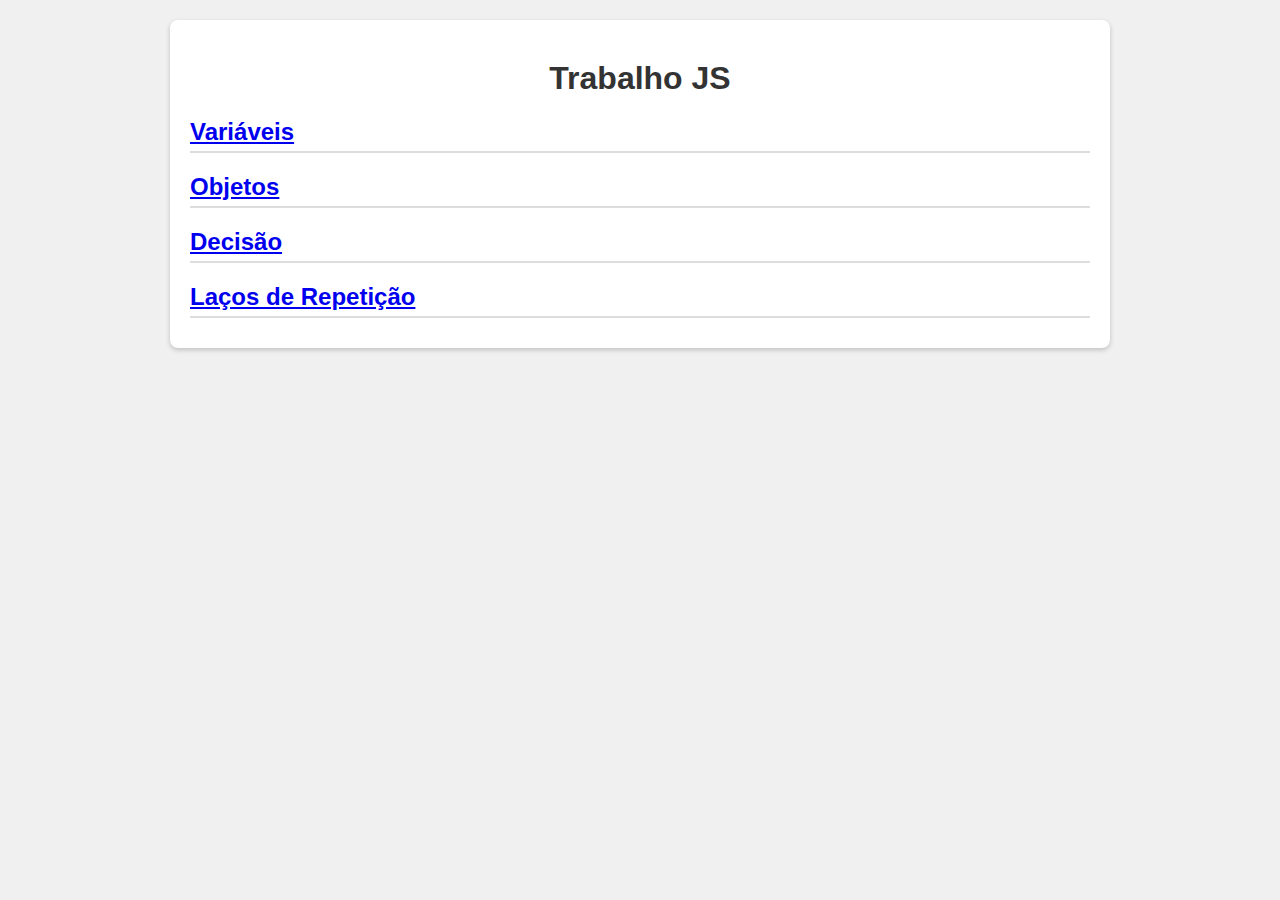
<file: index.html>
<!DOCTYPE html>
<html lang="pt-br">
<head>
    <meta charset="UTF-8">
    <meta name="viewport" content="width=device-width, initial-scale=1.0">
    <title>Trabalho JS</title>
    <link rel="stylesheet" href="style.css">
</head>
<body>
    <div class="container">
        <h1>Trabalho JS</h1>
        <h2><a href="variaveis.html">Variáveis</a></h2>
        <h2><a href="objetos.html">Objetos</a></h2>
        <h2><a href="decisao.html">Decisão</a></h2>
        <h2><a href="repeticoes.html">Laços de Repetição</a></h2>
    </div>
</body>
</html>
</file>
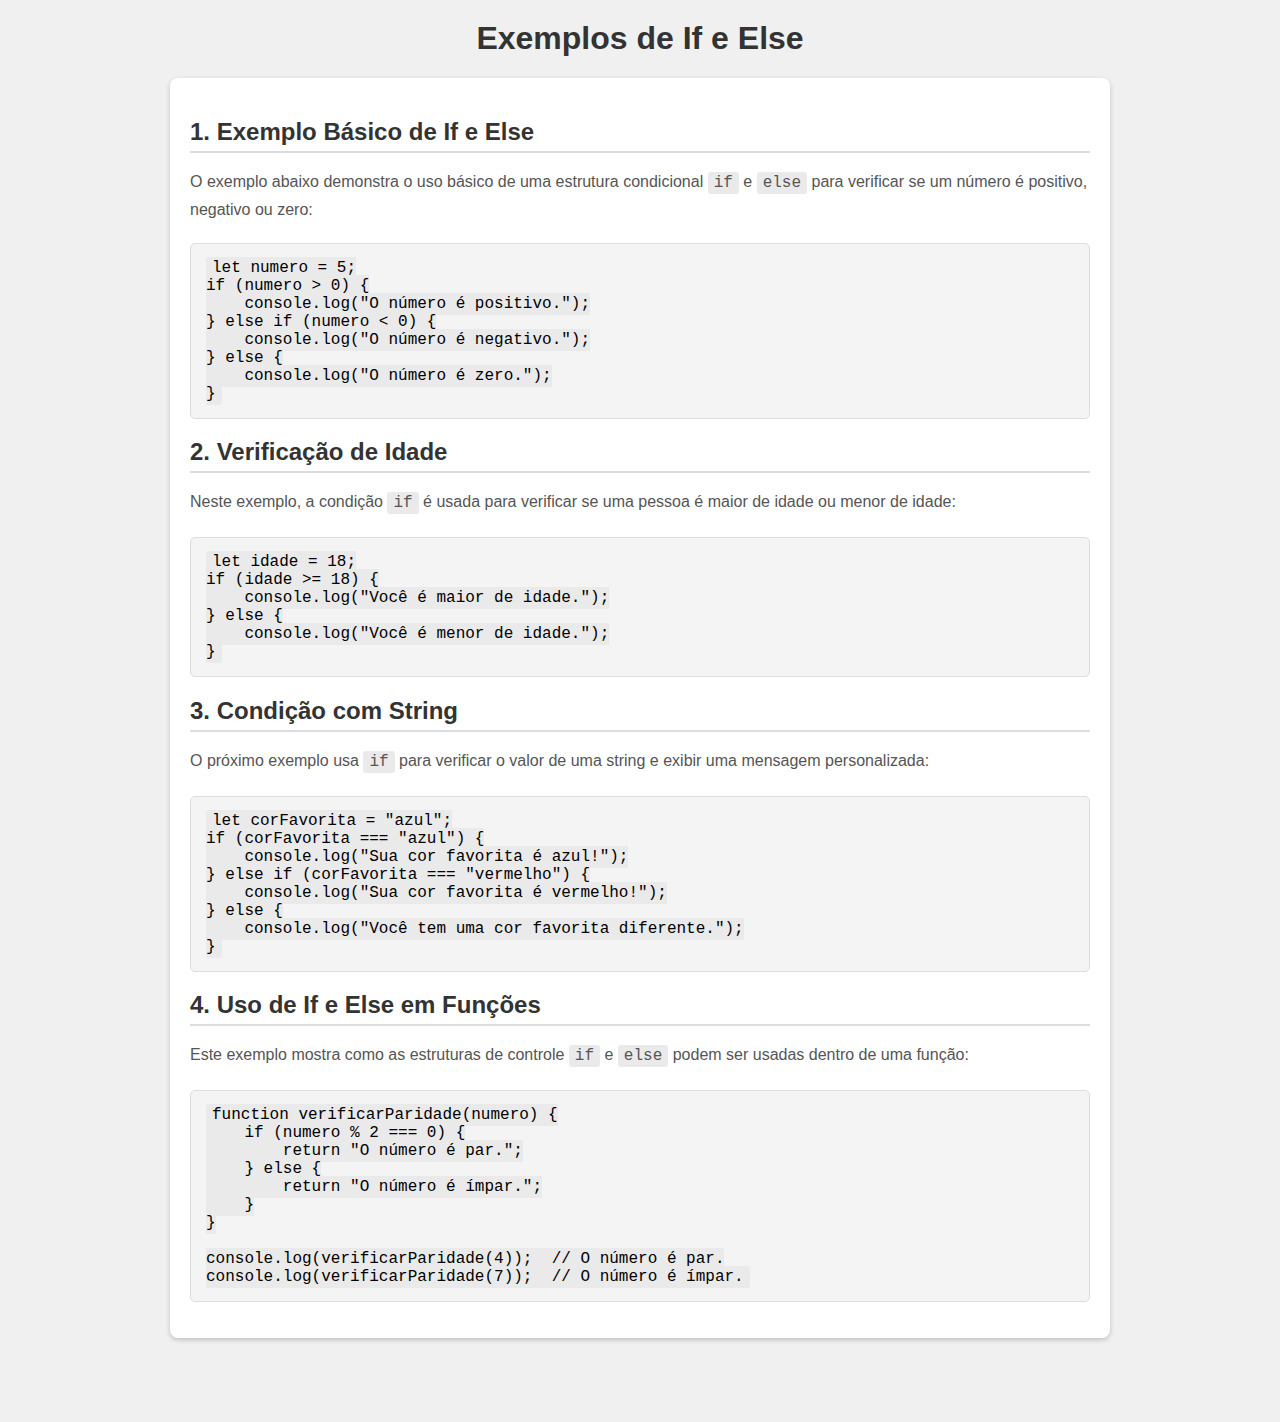
<file: decisao.html>
<!DOCTYPE html>
<html lang="pt-br">

<head>
    <meta charset="UTF-8">
    <meta name="viewport" content="width=device-width, initial-scale=1.0">
    <title>Exemplos de If e Else em JavaScript</title>
    <link rel="stylesheet" href="style.css">
</head>

<body>

    <h1>Exemplos de If e Else</h1>

    <div class="container">
        <h2>1. Exemplo Básico de If e Else</h2>
        <p>O exemplo abaixo demonstra o uso básico de uma estrutura condicional <code>if</code> e <code>else</code> para verificar se um número é positivo, negativo ou zero:</p>
        <pre><code>let numero = 5;
if (numero > 0) {
    console.log("O número é positivo.");
} else if (numero < 0) {
    console.log("O número é negativo.");
} else {
    console.log("O número é zero.");
}</code></pre>

        <h2>2. Verificação de Idade</h2>
        <p>Neste exemplo, a condição <code>if</code> é usada para verificar se uma pessoa é maior de idade ou menor de idade:</p>
        <pre><code>let idade = 18;
if (idade >= 18) {
    console.log("Você é maior de idade.");
} else {
    console.log("Você é menor de idade.");
}</code></pre>

        <h2>3. Condição com String</h2>
        <p>O próximo exemplo usa <code>if</code> para verificar o valor de uma string e exibir uma mensagem personalizada:</p>
        <pre><code>let corFavorita = "azul";
if (corFavorita === "azul") {
    console.log("Sua cor favorita é azul!");
} else if (corFavorita === "vermelho") {
    console.log("Sua cor favorita é vermelho!");
} else {
    console.log("Você tem uma cor favorita diferente.");
}</code></pre>

        <h2>4. Uso de If e Else em Funções</h2>
        <p>Este exemplo mostra como as estruturas de controle <code>if</code> e <code>else</code> podem ser usadas dentro de uma função:</p>
        <pre><code>function verificarParidade(numero) {
    if (numero % 2 === 0) {
        return "O número é par.";
    } else {
        return "O número é ímpar.";
    }
}

console.log(verificarParidade(4));  // O número é par.
console.log(verificarParidade(7));  // O número é ímpar.</code></pre>
    </div>

</body>

</html>
</file>
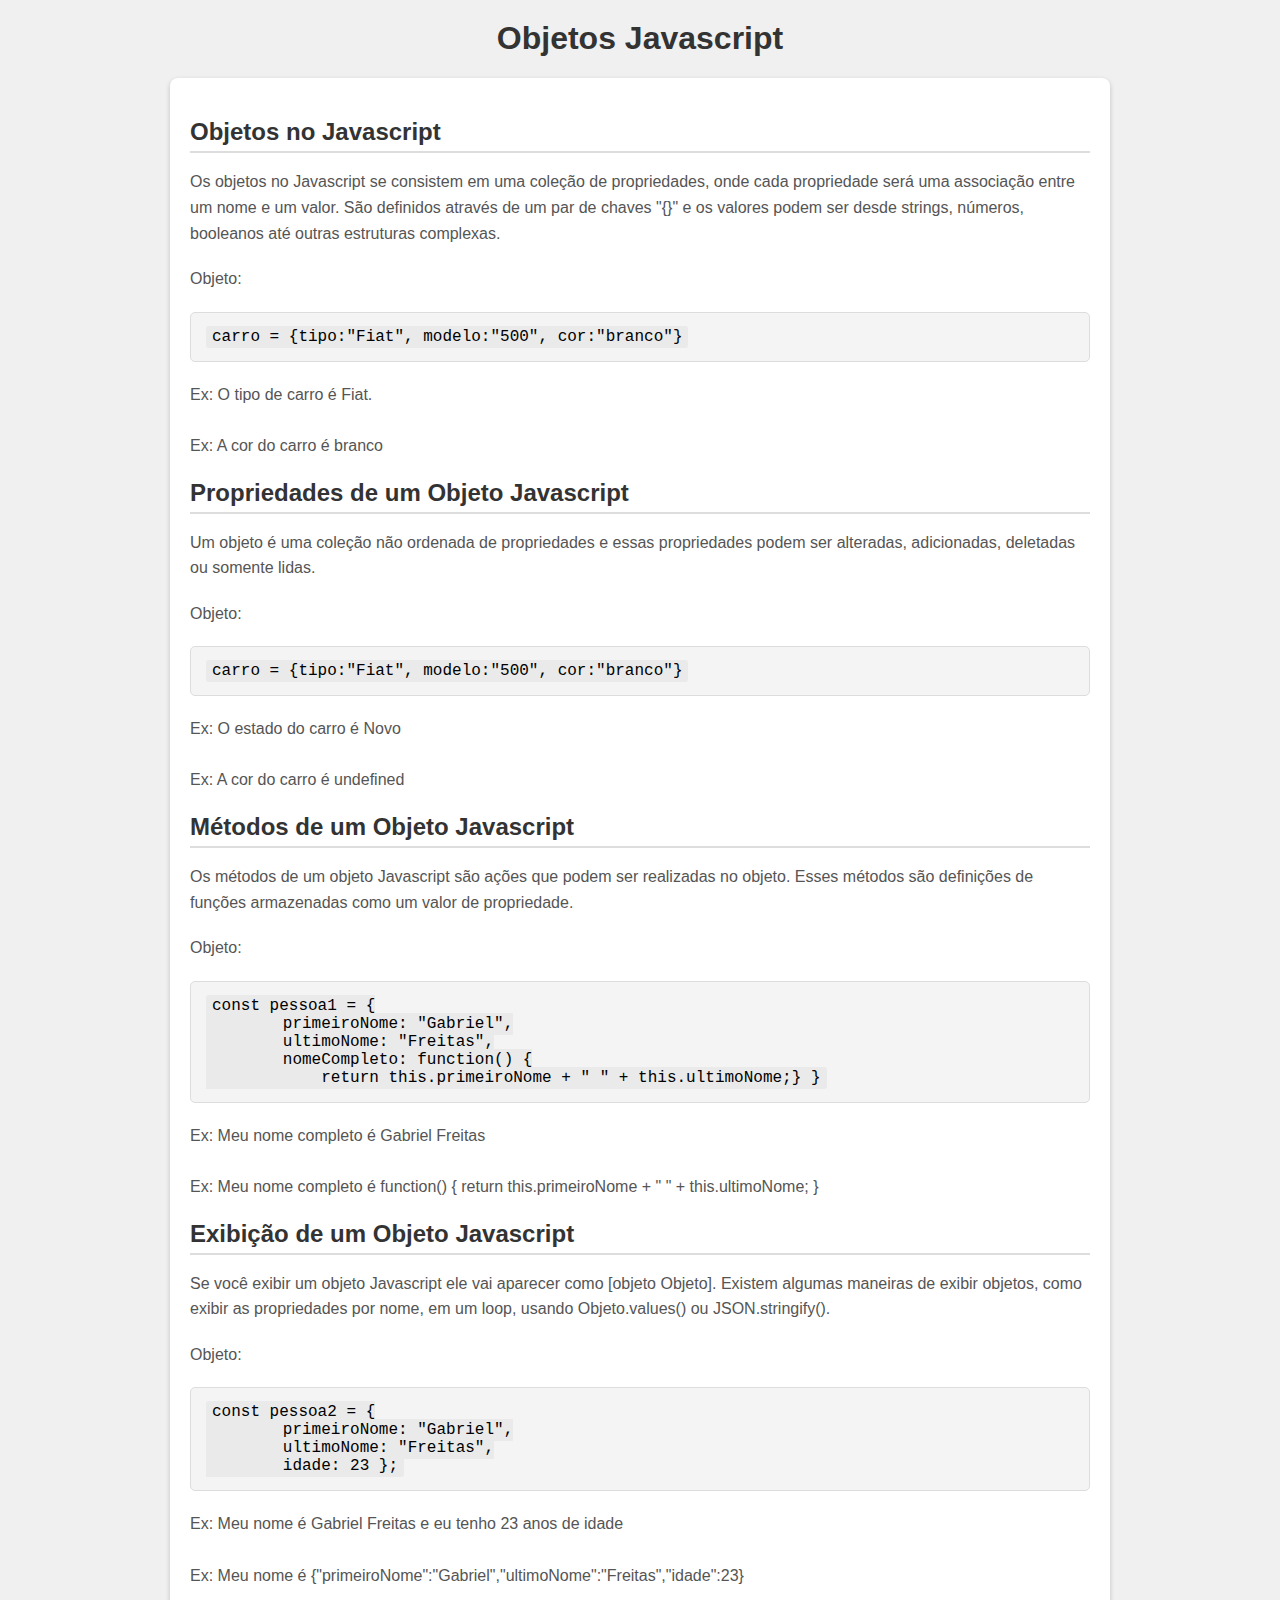
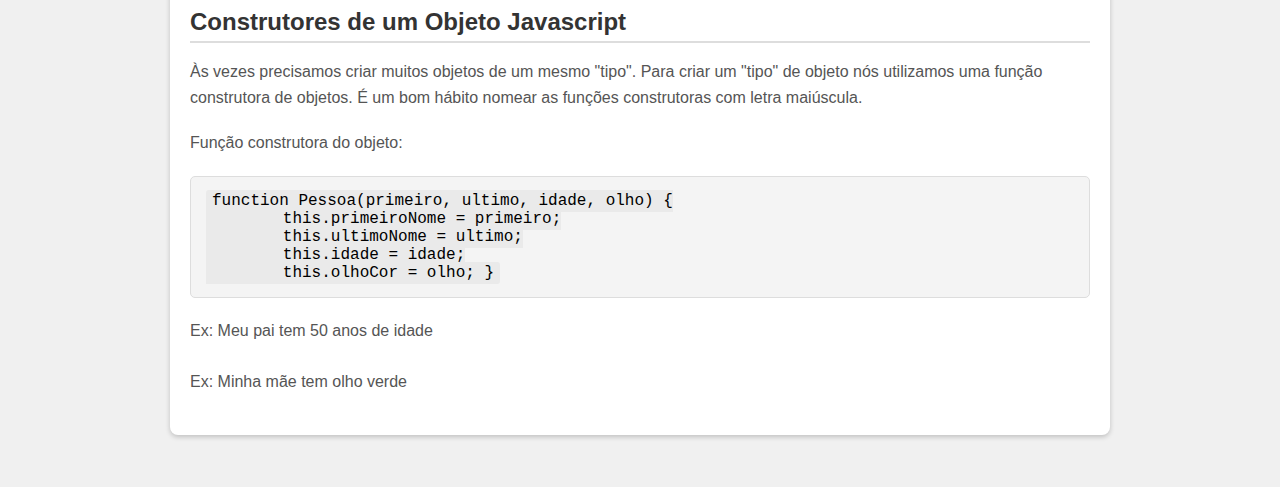
<file: objetos.html>
<!DOCTYPE html>
<html lang="pt-BR">
<head>
    <meta charset="UTF-8">
    <meta name="viewport" content="width=device-width, initial-scale=1.0">
    <title>Exemplos de Objetos Javascript</title>
    <link rel="stylesheet" href="style.css">
</head>
<body>
    <h1>Objetos Javascript</h1>

<div class="container">
    <h2>Objetos no Javascript</h2>
    <p>Os objetos no Javascript se consistem em uma coleção de propriedades, onde cada propriedade será uma associação entre um nome e um valor. São definidos através de um par de chaves "{}" e os valores podem ser desde strings, números, booleanos até outras estruturas complexas.</p>
    <p>Objeto: <pre><code>carro = {tipo:"Fiat", modelo:"500", cor:"branco"}</code></pre></p>
    <p id="demo1"></p>
    
    <script>
    const carro1 = {tipo:"Fiat", modelo:"500", cor:"branco"};

    document.getElementById("demo1").innerHTML =
    "Ex: O tipo de carro é " + carro1.tipo + ".<br><br>" +
    "Ex: A cor do carro é " + carro1.cor;
    </script>


    <h2>Propriedades de um Objeto Javascript</h2>
    <p>Um objeto é uma coleção não ordenada de propriedades e essas propriedades podem ser alteradas, adicionadas, deletadas ou somente lidas.</p>
    <p>Objeto: <pre><code>carro = {tipo:"Fiat", modelo:"500", cor:"branco"}</code></pre></p>
    <p id="demo2"></p>

    <script>
        const carro2 = {tipo:"Fiat", modelo:"500", cor:"branco"};
        
        carro2.estado = "Novo"
        delete carro2.cor;
        document.getElementById("demo2").innerHTML =
        "Ex: O estado do carro é " + carro2.estado + "<br><br>" + 
        "Ex: A cor do carro é " + carro2.cor;
    </script>
    

    <h2>Métodos de um Objeto Javascript</h2>
    <p>Os métodos de um objeto Javascript são ações que podem ser realizadas no objeto. Esses métodos são definições de funções armazenadas como um valor de propriedade.</p>
    <p>Objeto: <pre><code>const pessoa1 = {
        primeiroNome: "Gabriel",
        ultimoNome: "Freitas",
        nomeCompleto: function() {
            return this.primeiroNome + " " + this.ultimoNome;} }</code></pre></p>

    <p id="demo3"></p>

    <script>
        const pessoa1 = {
        primeiroNome: "Gabriel",
        ultimoNome: "Freitas",
        nomeCompleto: function() {
            return this.primeiroNome + " " + this.ultimoNome;
        }
        };

        document.getElementById("demo3").innerHTML = "Ex: Meu nome completo é " + pessoa1.nomeCompleto() + "<br><br>" +
        "Ex: Meu nome completo é " + pessoa1.nomeCompleto;
    </script>
    
    <h2>Exibição de um Objeto Javascript</h2>
    <p>Se você exibir um objeto Javascript ele vai aparecer como [objeto Objeto]. Existem algumas maneiras de exibir objetos, como exibir as propriedades por nome, em um loop, usando Objeto.values() ou JSON.stringify().</p>
    <p>Objeto: <pre><code>const pessoa2 = {
        primeiroNome: "Gabriel",
        ultimoNome: "Freitas",
        idade: 23 };</code></pre></p>
    <p id="demo4"></p>

    <script>
        const pessoa2 = {
        primeiroNome: "Gabriel",
        ultimoNome: "Freitas",
        idade: 23
        };

        document.getElementById("demo4").innerHTML = "Ex: Meu nome é " + pessoa2.primeiroNome + " " + pessoa2.ultimoNome + " e eu tenho " + pessoa2.idade + " anos de idade" + "<br><br>" +
        "Ex: Meu nome é " + JSON.stringify(pessoa2);
    </script>

    <h2>Construtores de um Objeto Javascript</h2>
    <p>Às vezes precisamos criar muitos objetos de um mesmo "tipo". Para criar um "tipo" de objeto nós utilizamos uma função construtora de objetos. É um bom hábito nomear as funções construtoras com letra maiúscula.</p>
    <p>Função construtora do objeto: <pre><code>function Pessoa(primeiro, ultimo, idade, olho) {
        this.primeiroNome = primeiro;
        this.ultimoNome = ultimo;
        this.idade = idade;
        this.olhoCor = olho; }</code></pre></p>
    <p id="demo5"></p>

    <script>

        function Pessoa(primeiro, ultimo, idade, olho) {
        this.primeiroNome = primeiro;
        this.ultimoNome = ultimo;
        this.idade = idade;
        this.olhoCor = olho;
        }

        const meuPai = new Pessoa("João", "Rocha", 50, "castanho");
        const minhaMae = new Pessoa("Maria", "da Silva", 48, "verde");

        document.getElementById("demo5").innerHTML =
        "Ex: Meu pai tem " + meuPai.idade + " anos de idade" + "<br><br>" +
        "Ex: Minha mãe tem olho " + minhaMae.olhoCor;
    </script>
</div>

</body>
</html>
</file>
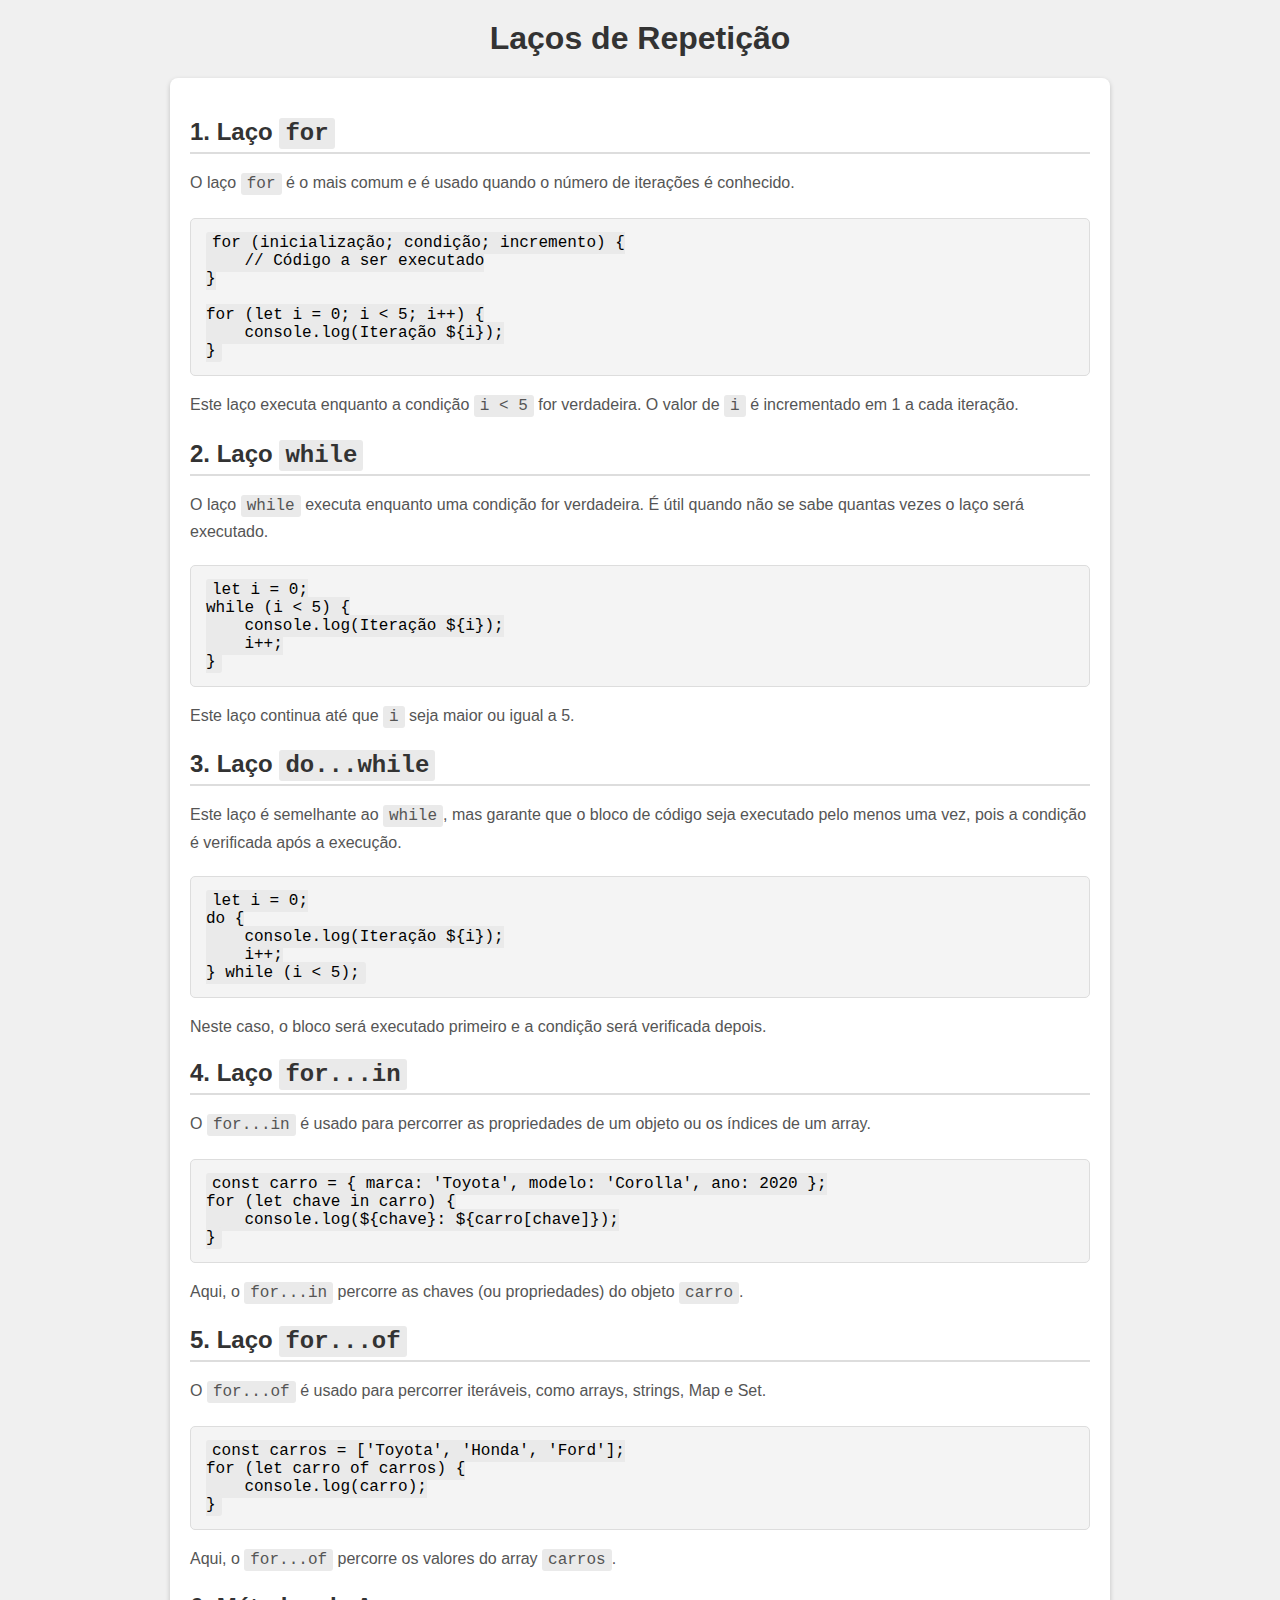
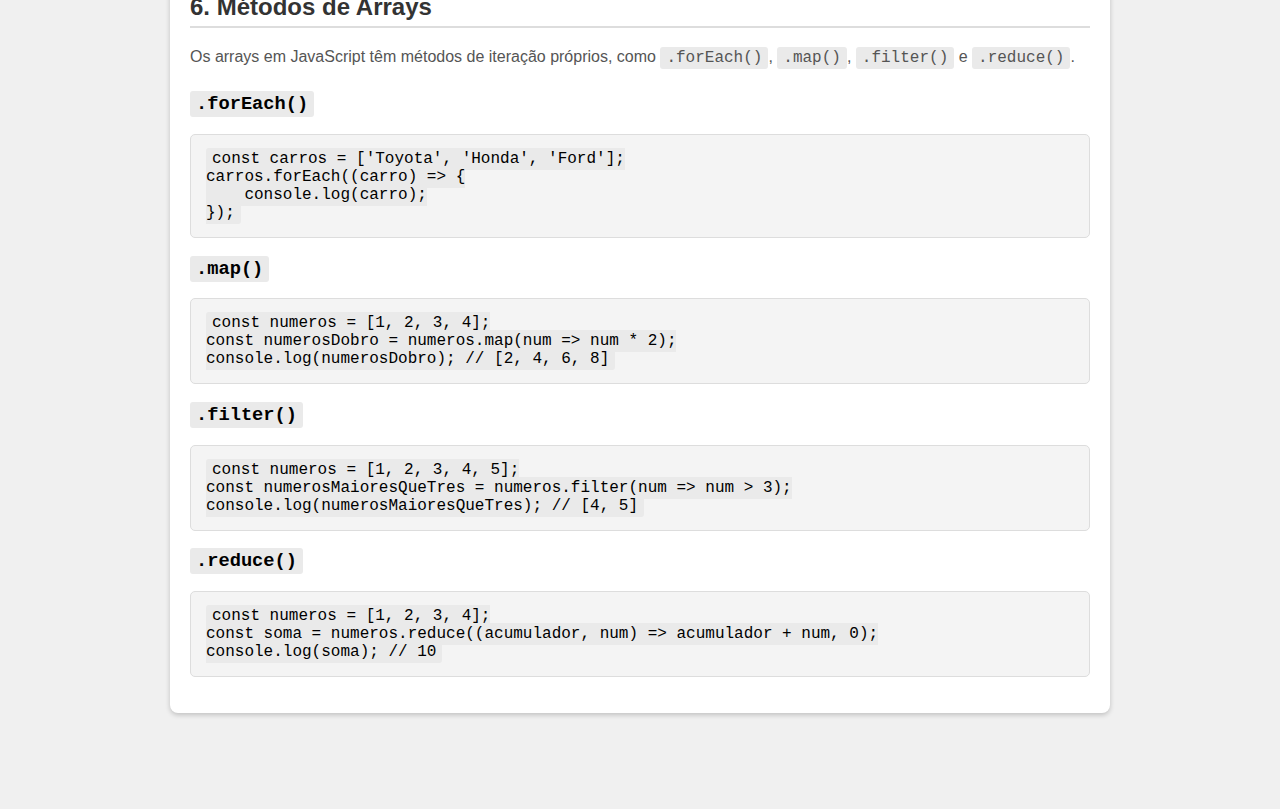
<file: repeticoes.html>
<!DOCTYPE html>
<html lang="pt-br">

<head>
    <meta charset="UTF-8">
    <meta name="viewport" content="width=device-width, initial-scale=1.0">
    <title>Laços de Repetição</title>
    <link rel="stylesheet" href="style.css">
</head>

<body>

    <h1>Laços de Repetição</h1>

    <div class="container">
        <h2>1. Laço <code>for</code></h2>
        <p>O laço <code>for</code> é o mais comum e é usado quando o número de iterações é conhecido.</p>
        <pre><code>for (inicialização; condição; incremento) {
    // Código a ser executado
}

for (let i = 0; i &lt; 5; i++) {
    console.log(Iteração ${i});
}</code></pre>
        <p>Este laço executa enquanto a condição <code>i &lt; 5</code> for verdadeira. O valor de <code>i</code> é incrementado
            em 1 a cada iteração.</p>

        <h2>2. Laço <code>while</code></h2>
        <p>O laço <code>while</code> executa enquanto uma condição for verdadeira. É útil quando não se sabe quantas vezes
            o laço será executado.</p>
        <pre><code>let i = 0;
while (i &lt; 5) {
    console.log(Iteração ${i});
    i++;
}</code></pre>
        <p>Este laço continua até que <code>i</code> seja maior ou igual a 5.</p>

        <h2>3. Laço <code>do...while</code></h2>
        <p>Este laço é semelhante ao <code>while</code>, mas garante que o bloco de código seja executado pelo menos uma
            vez, pois a condição é verificada após a execução.</p>
        <pre><code>let i = 0;
do {
    console.log(Iteração ${i});
    i++;
} while (i &lt; 5);</code></pre>
        <p>Neste caso, o bloco será executado primeiro e a condição será verificada depois.</p>

        <h2>4. Laço <code>for...in</code></h2>
        <p>O <code>for...in</code> é usado para percorrer as propriedades de um objeto ou os índices de um array.</p>
        <pre><code>const carro = { marca: 'Toyota', modelo: 'Corolla', ano: 2020 };
for (let chave in carro) {
    console.log(${chave}: ${carro[chave]});
}</code></pre>
        <p>Aqui, o <code>for...in</code> percorre as chaves (ou propriedades) do objeto <code>carro</code>.</p>

        <h2>5. Laço <code>for...of</code></h2>
        <p>O <code>for...of</code> é usado para percorrer iteráveis, como arrays, strings, Map e Set.</p>
        <pre><code>const carros = ['Toyota', 'Honda', 'Ford'];
for (let carro of carros) {
    console.log(carro);
}</code></pre>
        <p>Aqui, o <code>for...of</code> percorre os valores do array <code>carros</code>.</p>

        <h2>6. Métodos de Arrays</h2>
        <p>Os arrays em JavaScript têm métodos de iteração próprios, como <code>.forEach()</code>, <code>.map()</code>,
            <code>.filter()</code> e <code>.reduce()</code>.</p>

        <h3><code>.forEach()</code></h3>
        <pre><code>const carros = ['Toyota', 'Honda', 'Ford'];
carros.forEach((carro) => {
    console.log(carro);
});</code></pre>

        <h3><code>.map()</code></h3>
        <pre><code>const numeros = [1, 2, 3, 4];
const numerosDobro = numeros.map(num => num * 2);
console.log(numerosDobro); // [2, 4, 6, 8]</code></pre>

        <h3><code>.filter()</code></h3>
        <pre><code>const numeros = [1, 2, 3, 4, 5];
const numerosMaioresQueTres = numeros.filter(num => num > 3);
console.log(numerosMaioresQueTres); // [4, 5]</code></pre>

        <h3><code>.reduce()</code></h3>
        <pre><code>const numeros = [1, 2, 3, 4];
const soma = numeros.reduce((acumulador, num) => acumulador + num, 0);
console.log(soma); // 10</code></pre>
    </div>

</body>

</html>
</file>
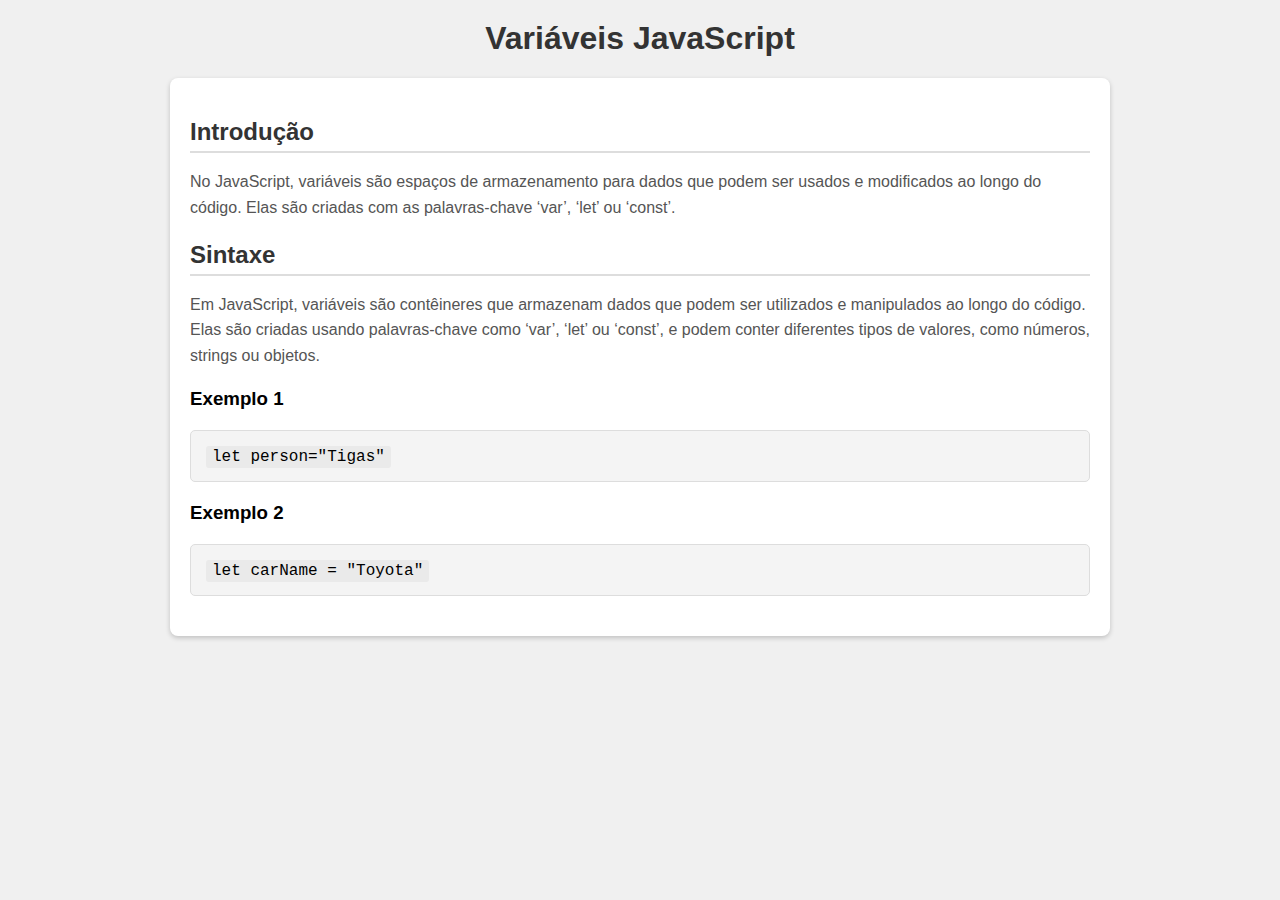
<file: variaveis.html>
<!DOCTYPE html>
<html lang="pt-br">
<head>
    <meta charset="UTF-8">
    <meta name="viewport" content="width=device-width, initial-scale=1.0">
    <title>Variáveis JavaScript </title>
    <link rel="stylesheet" href="style.css">
</head>
<body>
    <h1>Variáveis JavaScript</h1>
    <div class="container">
        <h2>Introdução</h2>
            <p>No JavaScript, variáveis são espaços de armazenamento para dados que podem ser usados e modificados ao longo do código. Elas são criadas com as palavras-chave ‘var’, ‘let’ ou ‘const’.</p>
    
    <h2>Sintaxe</h2>
        <p>Em JavaScript, variáveis são contêineres que armazenam dados que podem ser utilizados e manipulados ao longo do código. Elas são criadas usando palavras-chave como ‘var’, ‘let’ ou ‘const’, e podem conter diferentes tipos de valores, como números, strings ou objetos.</p>
    
    <h3>Exemplo 1</h3>
        <p><pre><code>let person="Tigas"</code></pre></p>
    <h3>Exemplo 2</h3>
        <p><pre><code>let carName = "Toyota"</code></pre></p>
    </div>
</body>
</html>
</file>
<file: style.css>
body {
    font-family: Arial, sans-serif;
    background-color: #f0f0f0;
    margin: 0;
    padding: 0;
}

h1 {
    text-align: center;
    color: #333;
    margin-top: 20px;
}

.container {
    max-width: 900px;
    margin: 20px auto;
    background-color: #fff;
    padding: 20px;
    border-radius: 8px;
    box-shadow: 0 2px 5px rgba(0, 0, 0, 0.2);
}

h2 {
    color: #333;
    font-size: 24px;
    margin-bottom: 10px;
    border-bottom: 2px solid #ddd;
    padding-bottom: 5px;
}

p {
    color: #555;
    line-height: 1.6;
    margin-bottom: 20px;
}

pre {
    background-color: #f4f4f4;
    border: 1px solid #ddd;
    padding: 15px;
    overflow-x: auto;
    border-radius: 5px;
    font-size: 16px;
}

code {
    background-color: #eaeaea;
    padding: 2px 6px;
    border-radius: 3px;
    font-family: "Courier New", Courier, monospace;
}
</file>
